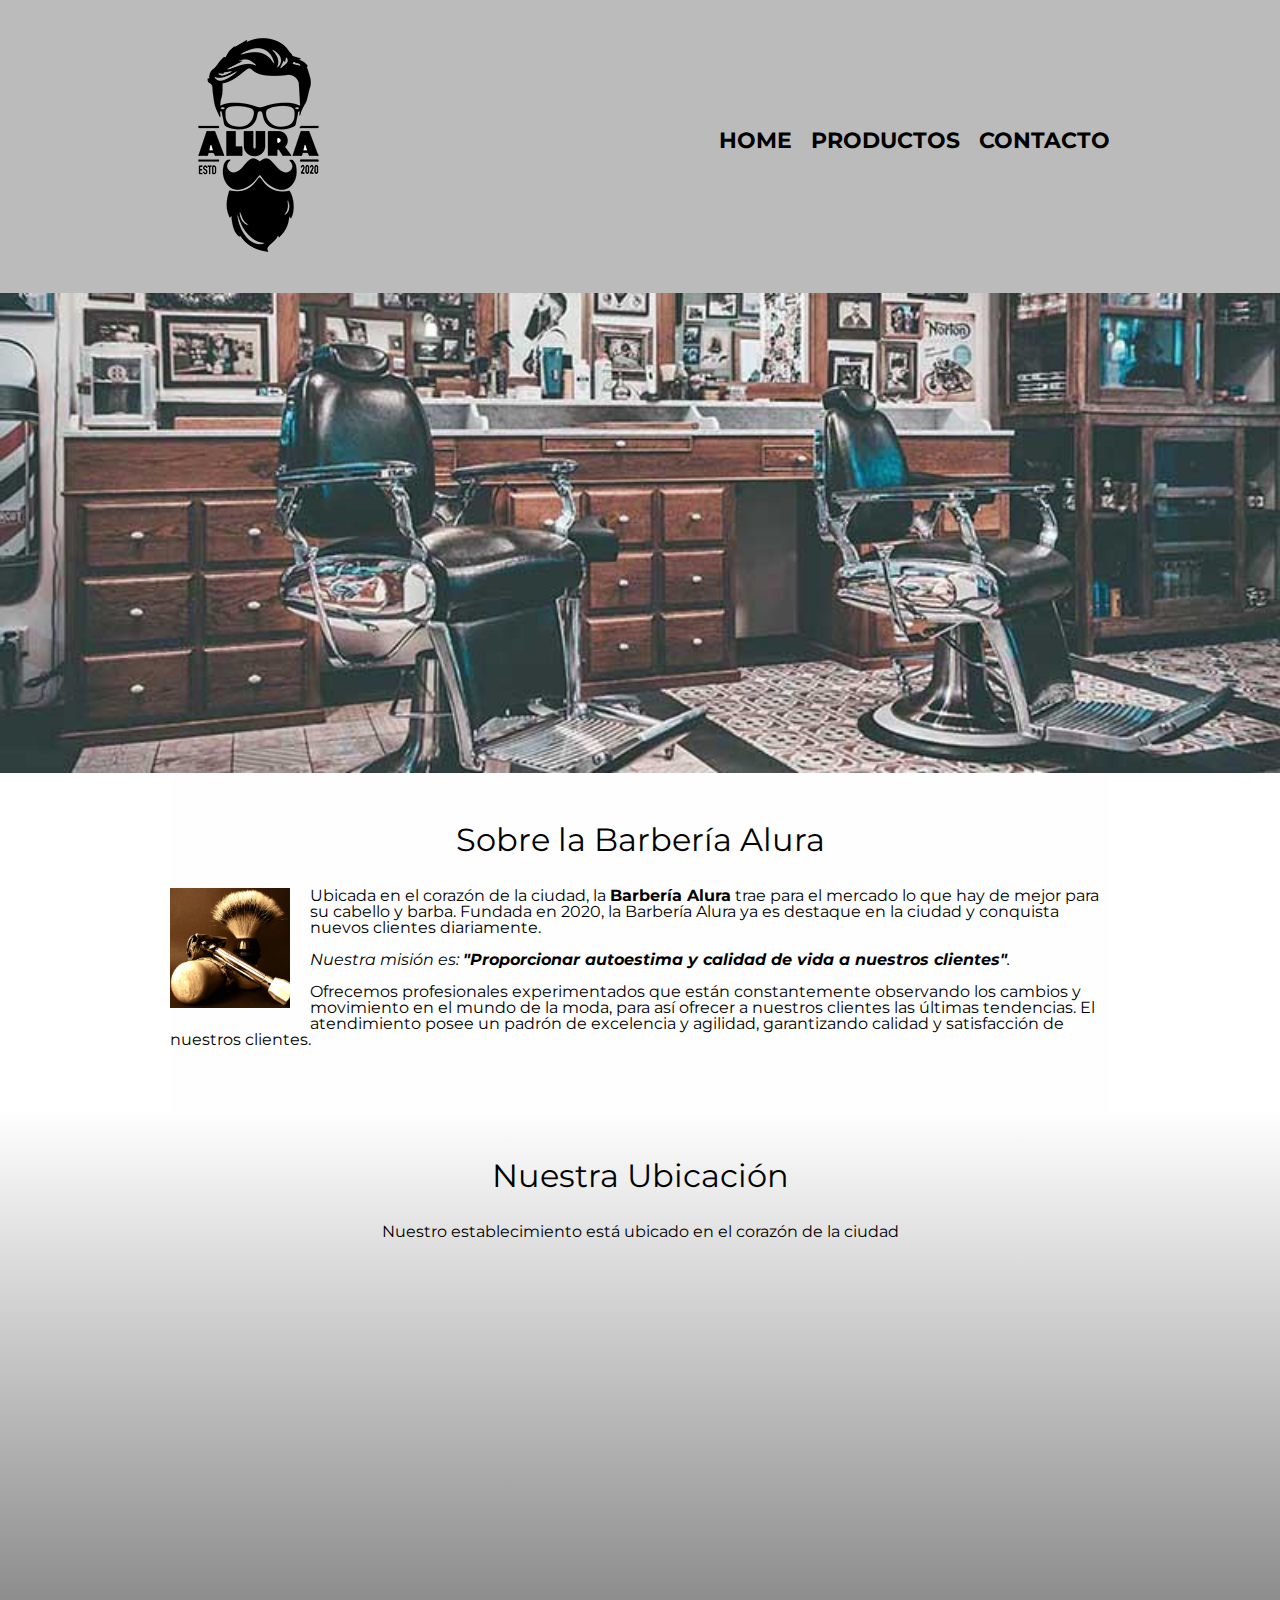
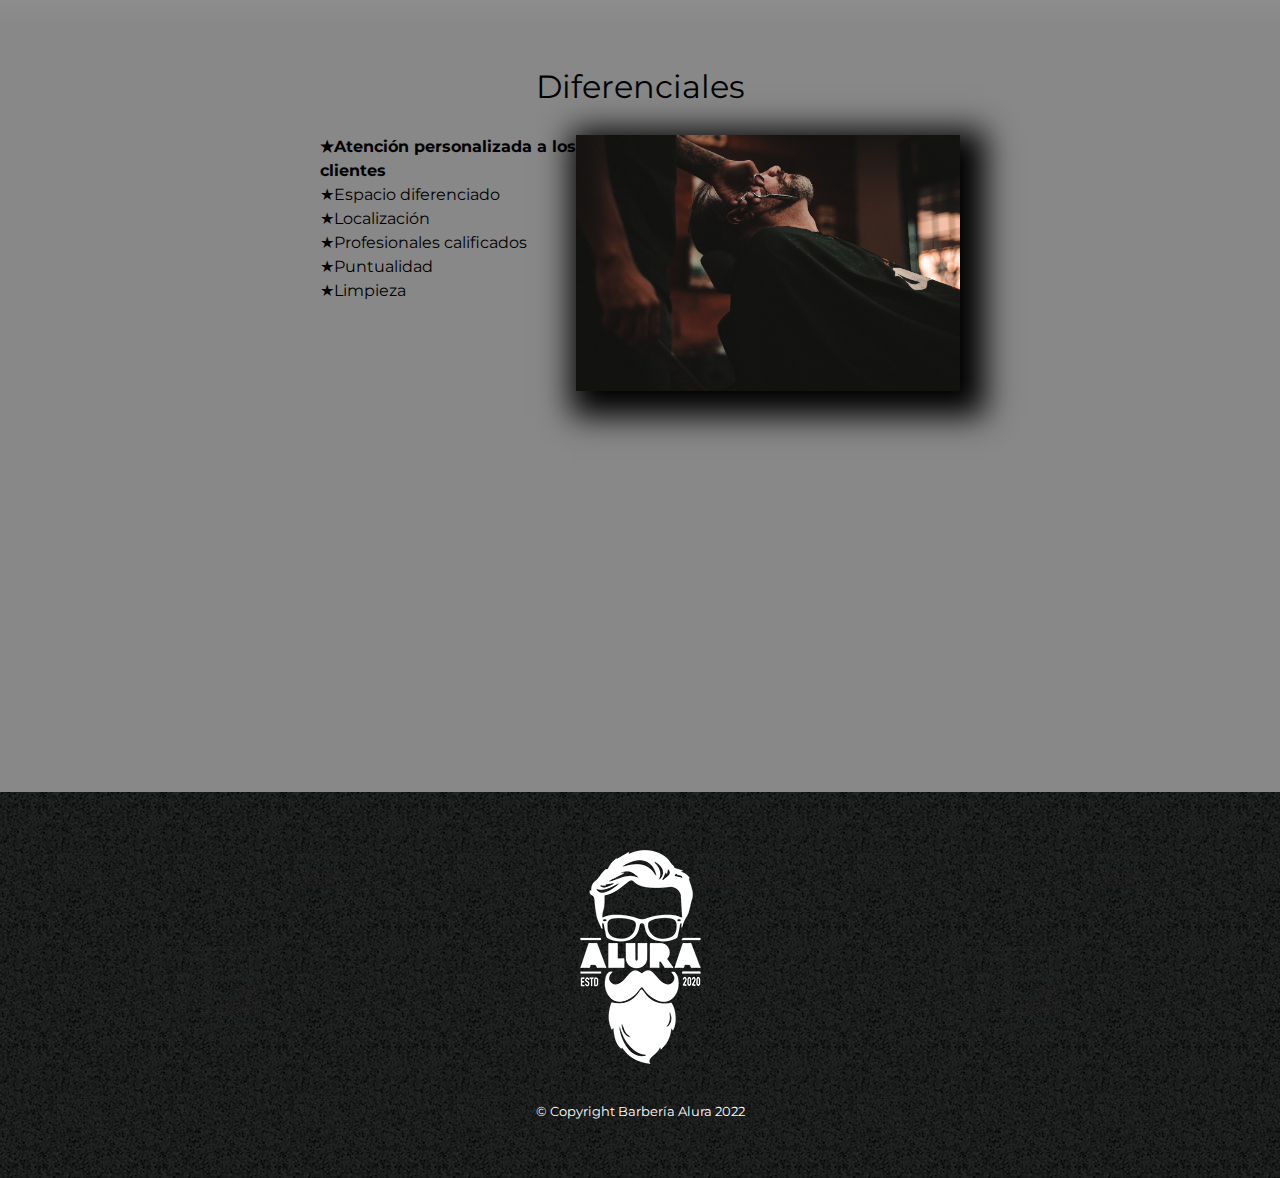
<file: index.html>
<!DOCTYPE html>

<html lang="es">
    
    <head>
        <meta charset="UTF-8"> 
        <title>Barbería Alura</title>
        <link rel="stylesheet" href="reset.css">
        <link rel="stylesheet" href="style.css">
        <link href="https://fonts.googleapis.com/css2?family=Montserrat:wght@300&display=swap" rel="stylesheet">
    </head>

    <body>

        <header>
            <div class="caja">
                <h1><img src="imagenes/logo.png"></h1>
                <nav>
                    <ul>
                        <li><a href="index.html">Home</a></li>
                        <li><a href="productos.html">Productos</a></li>
                        <li><a href="contacto.html">Contacto</a></li>
                    </ul>
                </nav>
            </div>
        </header>

        <img class="banner" src="banner/banner.jpg">
        
        <main>
            <section class="principal">

                <h2 class="titulo-principal">Sobre la Barbería Alura</h2>

                <img class="utensilios"  src="imagenes/utensilios[1].jpg" alt="Utensilios de un barbero.">
    
                <p>Ubicada en el corazón de la ciudad, la <strong>Barbería Alura</strong> trae para el mercado lo que hay de mejor para su cabello y barba. Fundada en 2020, la Barbería Alura ya es destaque en la ciudad y conquista nuevos clientes diariamente.</p>
    
                <p id="mision"><em>Nuestra misión es: <strong>"Proporcionar autoestima y calidad de vida a nuestros clientes"</strong>.</em></p>
    
                <p>Ofrecemos profesionales experimentados que están constantemente observando los cambios y movimiento en el mundo de la moda, para así ofrecer a nuestros clientes las últimas tendencias. El atendimiento posee un padrón de excelencia y agilidad, garantizando calidad y satisfacción de nuestros clientes.</p> 
    
            </section>

            <section class="mapa">
                <h3 class="titulo-principal">Nuestra Ubicación</h3>
                <p>Nuestro establecimiento está ubicado en el corazón de la ciudad</p>

                <div class="mapa-contenido">
                    <iframe src="https://www.google.com/maps/embed?pb=!1m18!1m12!1m3!1d34784.869470159!2d-46.65499870427411!3d-23.593248407555798!2m3!1f0!2f0!3f0!3m2!1i1024!2i768!4f13.1!3m3!1m2!1s0x94ce5a2b2ed7f3a1%3A0xab35da2f5ca62674!2sCaelum%20-%20Education%20and%20Innovation!5e0!3m2!1ses-419!2sbr!4v1602972945026!5m2!1ses-419!2sbr" width="100%" height="300" frameborder="0" style="border:0;" allowfullscreen="" aria-hidden="false" tabindex="0"></iframe>
                </div>


            </section>
            
            <section class="diferenciales">
    
                <h3 class="titulo-principal">Diferenciales</h3>
            
                <div class="contenido-diferenciales">
                    <ul class="lista-diferenciales">
                        <li class="items">Atención personalizada a los clientes</li>
                        <li class="items">Espacio diferenciado</li>
                        <li class="items">Localización</li>
                        <li class="items">Profesionales calificados</li>
                        <li class="items">Puntualidad</li>
                        <li class="items">Limpieza</li>
                    </ul><img src="diferenciales/diferenciales.jpg" class="imagen-diferenciales">
                </div>
                <div class="video">
                    <iframe width="560" height="315" src="https://www.youtube.com/embed/wcVVXUV0YUY" frameborder="0" allow="accelerometer; autoplay; clipboard-write; encrypted-media; gyroscope; picture-in-picture" allowfullscreen></iframe>
                </div>
                
            </section>


            
        </main>
        
        <footer>
            <img src="imagenes/logo-blanco.png">
            <p class="copyright">&copy Copyright Barbería Alura 2022</p>
        </footer>
        
    </body>
</html>
</file>
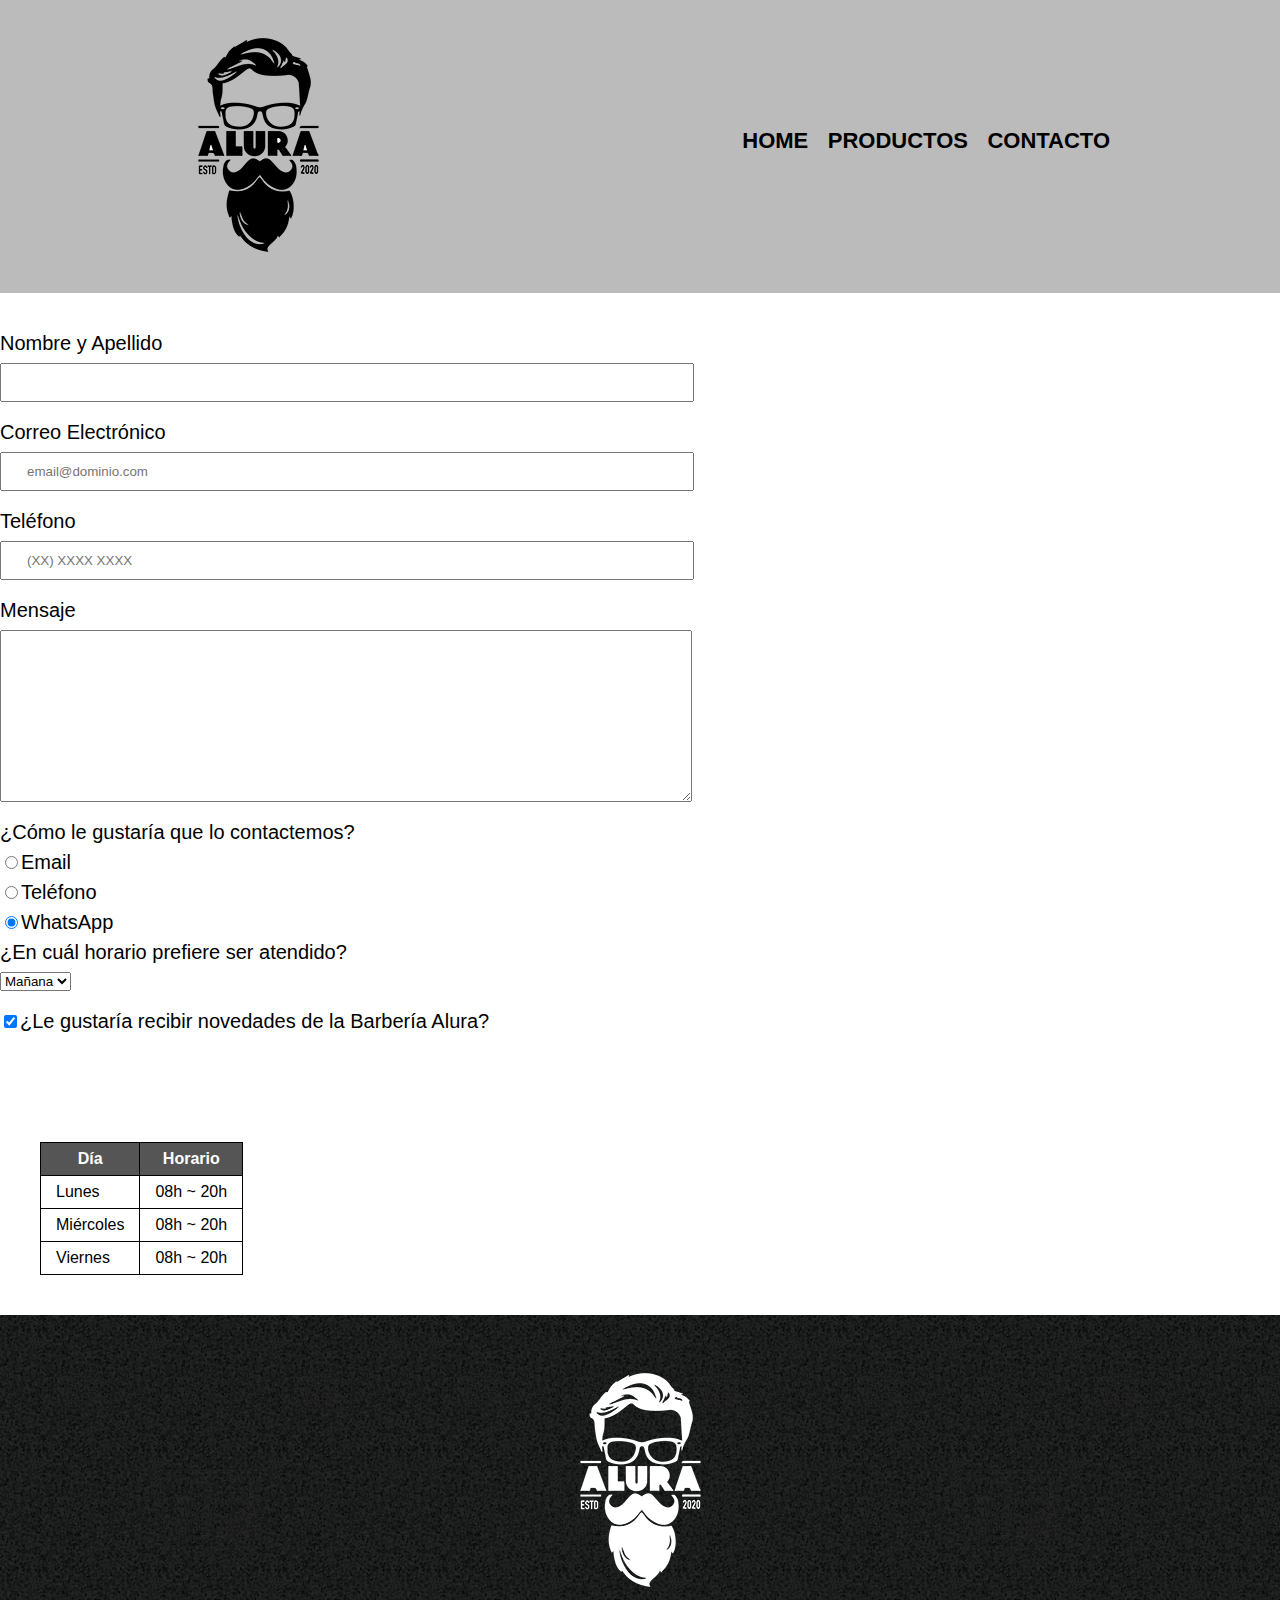
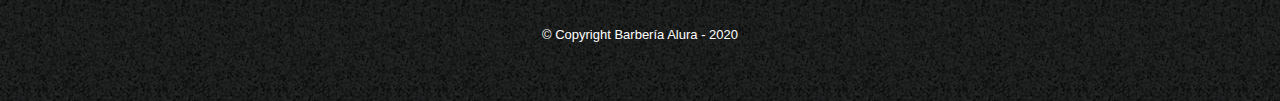
<file: contacto.html>
<!DOCTYPE html>

<html>
    <head>
        <meta charset="UTF-8">
        <title>Contacto - Barbería Alura</title>
        <link rel="stylesheet" href="reset.css">
        <link rel="stylesheet" href="style.css">
    </head>
    <body>
        <header>
            <div class="caja">
                <h1><img src="imagenes/logo.png" alt="Logo de la Barbería Alura"></h1>
                <nav>
                    <ul>
                        <li><a href="index.html">Home</a></li>
                        <li><a href="productos.html">Productos</a></li>
                        <li><a href="contacto.html">Contacto</a></li>
                    </ul>
                </nav>
            </div>
        </header>
        <main>
            <form>
                <label for="nombreapellido">Nombre y Apellido</label>
                <input type="text" id="nombreapellido" class="input-padron" required>

                <label for="correoelectronico">Correo Electrónico</label>
                <input type="email" id="correoelectronico" class="input-padron" required placeholder="email@dominio.com">

                <label for="telefono">Teléfono</label>
                <input type="tel" id="telefono" class="input-padron" required placeholder="(XX) XXXX XXXX">

                <label for="mensaje">Mensaje</label>
                <textarea cols="70" rows="10" id="mensaje" class="input-padron" required></textarea>
                
                <fieldset>
                    <legend>¿Cómo le gustaría que lo contactemos?</legend>

                    <label for="radio-email"><input type="radio" name="contacto" value="email" id="radio-email">Email</label>
                    
                    <label for="radio-telefono"><input type="radio" name="contacto" value="telefono" id="radio-telefono">Teléfono</label>
                    
                    <label for="radio-whatsapp"><input type="radio" name="contacto" value="whatsapp" id="radio-whatsapp" checked>WhatsApp</label>
                    
                </fieldset>
               
                <fieldset>
                    <legend>¿En cuál horario prefiere ser atendido?</legend>
                    <select>
                        <option>Mañana</option>
                        <option>Tarde</option>
                        <option>Noche</option>
                    </select>
                </fieldset>
                
                <label class="checkbox"><input type="checkbox" checked>¿Le gustaría recibir novedades de la Barbería Alura?</label>                
                
                <input type="submit" value="Enviar formulario" class="enviar">

            </form>

            <table>
                <thead>
                    <tr>
                        <th>Día</th>
                        <th>Horario</th>
                    </tr>
                </thead>
                <tbody>
                    <tr>
                        <td>Lunes</td>
                        <td>08h ~ 20h</td>
                    </tr>
                    <tr>
                        <td>Miércoles</td>
                        <td>08h ~ 20h</td>
                    </tr>
                    <tr>
                        <td>Viernes</td>
                        <td>08h ~ 20h</td>
                    </tr>
                </tbody>
            </table>
        </main>
        <footer>
            <img src="imagenes/logo-blanco.png"  alt="Logo de la Barbería Alura">
            <p class="copyright">&copy Copyright Barbería Alura - 2020</p>
        </footer>
    </body>
</html>
</file>
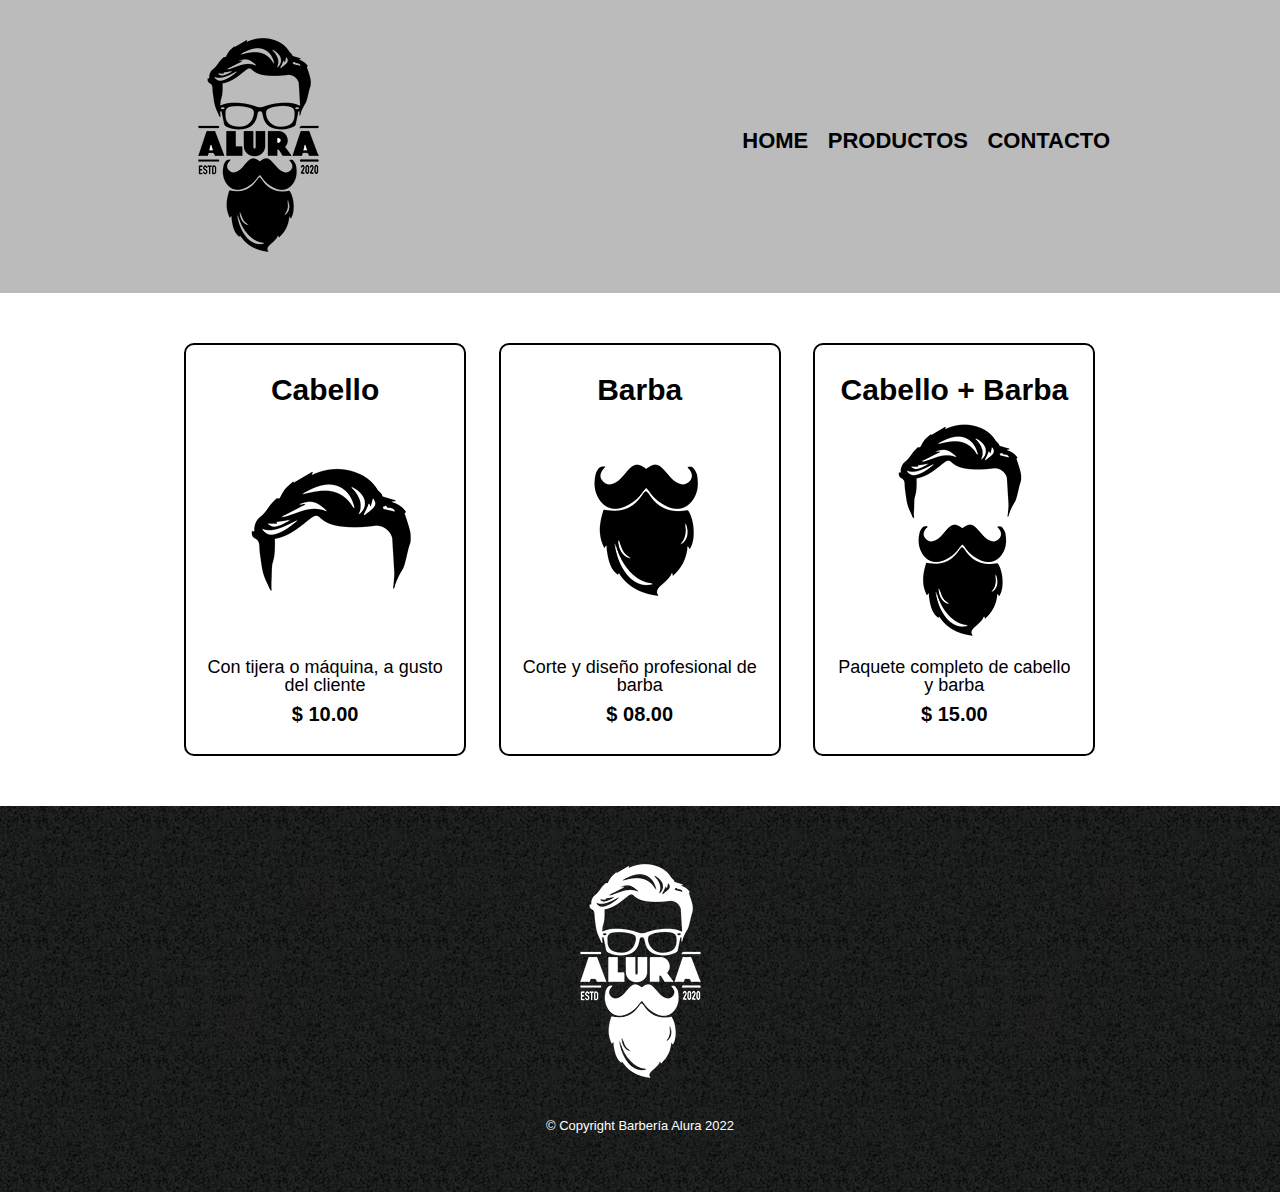
<file: productos.html>
<!DOCTYPE html>

<html>
    <head>
        <meta charset="UTF-8">
        <title>Productos - Barbería Alura</title>
        <link rel="stylesheet" href="reset.css">
        <link rel="stylesheet" href="style.css">
    </head>
    <body>
        <header>
            <div class="caja">
                <h1><img src="imagenes/logo.png"></h1>
                <nav>
                    <ul>
                        <li><a href="index.html">Home</a></li>
                        <li><a href="productos.html">Productos</a></li>
                        <li><a href="contacto.html">Contacto</a></li>
                    </ul>
                </nav>
            </div>
        </header>

        <main>
            <ul class="productos">
                <li>
                    <h2>Cabello</h2>
                    <img src="imagenes/cabello.jpg">
                    <p class="producto-descripcion">Con tijera o máquina, a gusto del cliente</p>
                    <p class="producto-precio">$ 10.00</p>
                </li>
                <li>
                    <h2>Barba</h2>
                    <img src="imagenes/barba.jpg">
                    <p class="producto-descripcion">Corte y diseño profesional de barba</p>
                    <p class="producto-precio">$ 08.00</p>
                </li>
                <li>
                    <h2>Cabello + Barba</h2>
                    <img src="imagenes/cabello+barba.jpg">
                    <p class="producto-descripcion">Paquete completo de cabello y barba</p>
                    <p class="producto-precio">$ 15.00</p>
                </li>
            </ul>
        </main>

        <footer>
            <img src="imagenes/logo-blanco.png">
            <p class="copyright">&copy Copyright Barbería Alura 2022</p>
        </footer>
    </body>
</html>
</file>
<file: style.css>
body{
    font-family: 'Montserrat', sans-serif;
}

header {
    background-color: #BBBBBB;
    padding: 20px 0;
}

.caja{
    width: 940px;
    position: relative;
    margin: 0 auto;
}

nav{
    position: absolute;
    top:110px;
    right: 0;
}

nav li{
    display: inline;
    margin: 0 0 0 15px;
}

nav a{
    text-transform: uppercase;
    color: #000000;
    font-weight: bold;
    font-size: 22px;
    text-decoration: none;
}

nav a:hover{
    color: 	#ffffff;
    text-decoration: underline;
}

.productos{
    width: 940px;
    margin: 0 auto;
    padding: 50px;
}


.productos li{
    display: inline-block;
    text-align: center;
    width: 30%;
    vertical-align: top;
    margin: 0 1.5%;
    padding: 30px 20px;
    box-sizing: border-box;
    border: 2px solid #000000;
    border-radius: 10px;
}

.productos li:hover{
    border-color:#d50d0d;
}

.productos li:active{
    border-color:#088c19;
}

.productos h2{
    font-size: 30px;
    font-weight: bold;
}

.productos li:hover h2{
    font-size: 33px;
}

.producto-descripcion{
    font-size: 18px;
}

.producto-precio{
    font-size: 20px;
    font-weight: bold;
    margin-top:10px;
}

footer{
    text-align: center;
    background: url(imagenes/bg.jpg);
    padding:40px;
}

.copyright{
    color:#FFFFFF;
    font-size: 13px;
    margin:20px;
}

form{
    margin: 40px 0;
}

form label, form legend{
    display: block;
    font-size: 20px;
    margin: 0 0 10px;
}

.input-padron{
    display: block;
    margin: 0 0 20px;
    padding: 10px 25px;
    width: 50%;
}

.checkbox{
    margin:20px 0;
}

.enviar{
    width: 40%;
    padding: 15px 0;
    font-size: 18px;
    font-weight: bold;
    color:white;
    background:#FFFFFF;;
    border:none;
    border-radius: 5px;
    transition: 1s all;
    cursor:pointer;
}

.enviar:hover{
    background: #FFFFFF;;
    transform: scale(1.2);
}

table{
    margin: 40px 40px;
}

thead{
    background: #555555;
    color:white;
    font-weight: bold;
}

td,th{
    border: 1px solid #000000;
    padding: 8px 15px;
}

/*Aquí inicia el CSS para nuestra home*/
.banner{
    width: 100%;
}

.principal{
    padding: 3em 0;
    background: #FEFEFE;
    width: 940px;
    margin: 0 auto; 
}

.titulo-principal{
    text-align: center;
    font-size: 2em;
    margin: 0 0 1em;
    clear:left;
}

.principal p{
    margin: 0 0 1em;
}

.principal strong{
    font-weight: bold;
}

.principal em{
    font-style: italic;
}

.utensilios{
    width: 120px;
    float:left;
    margin: 0 20px 20px 0;
}

.mapa{
    padding: 3em 0;
    background: linear-gradient(#FEFEFE, #888888)
}

.mapa p{
    margin: 0 0 2em;
    text-align: center;
}

.mapa-contenido{
    width: 940px;
    margin: 0 auto;
}

.diferenciales{
    padding: 3em 0;
    background: #888888;
}

.contenido-diferenciales{
    width: 640px;
    margin: 0 auto;
}

.lista-diferenciales{
    width: 40%;
    display: inline-block;
    vertical-align: top;
}

.items{
    line-height: 1.5;
}

.items:before{
    content:"★"
}

.items:first-child{
    font-weight: bold;
}

.imagen-diferenciales{
    width: 60%;
    transition: 400ms;
    box-shadow: 10px 10px 30px 15px #000000;
}

.imagen-diferenciales:hover{
    opacity: 0.3;
}

.video{
    width: 560px;
    margin: 1em auto;
}
</file>
